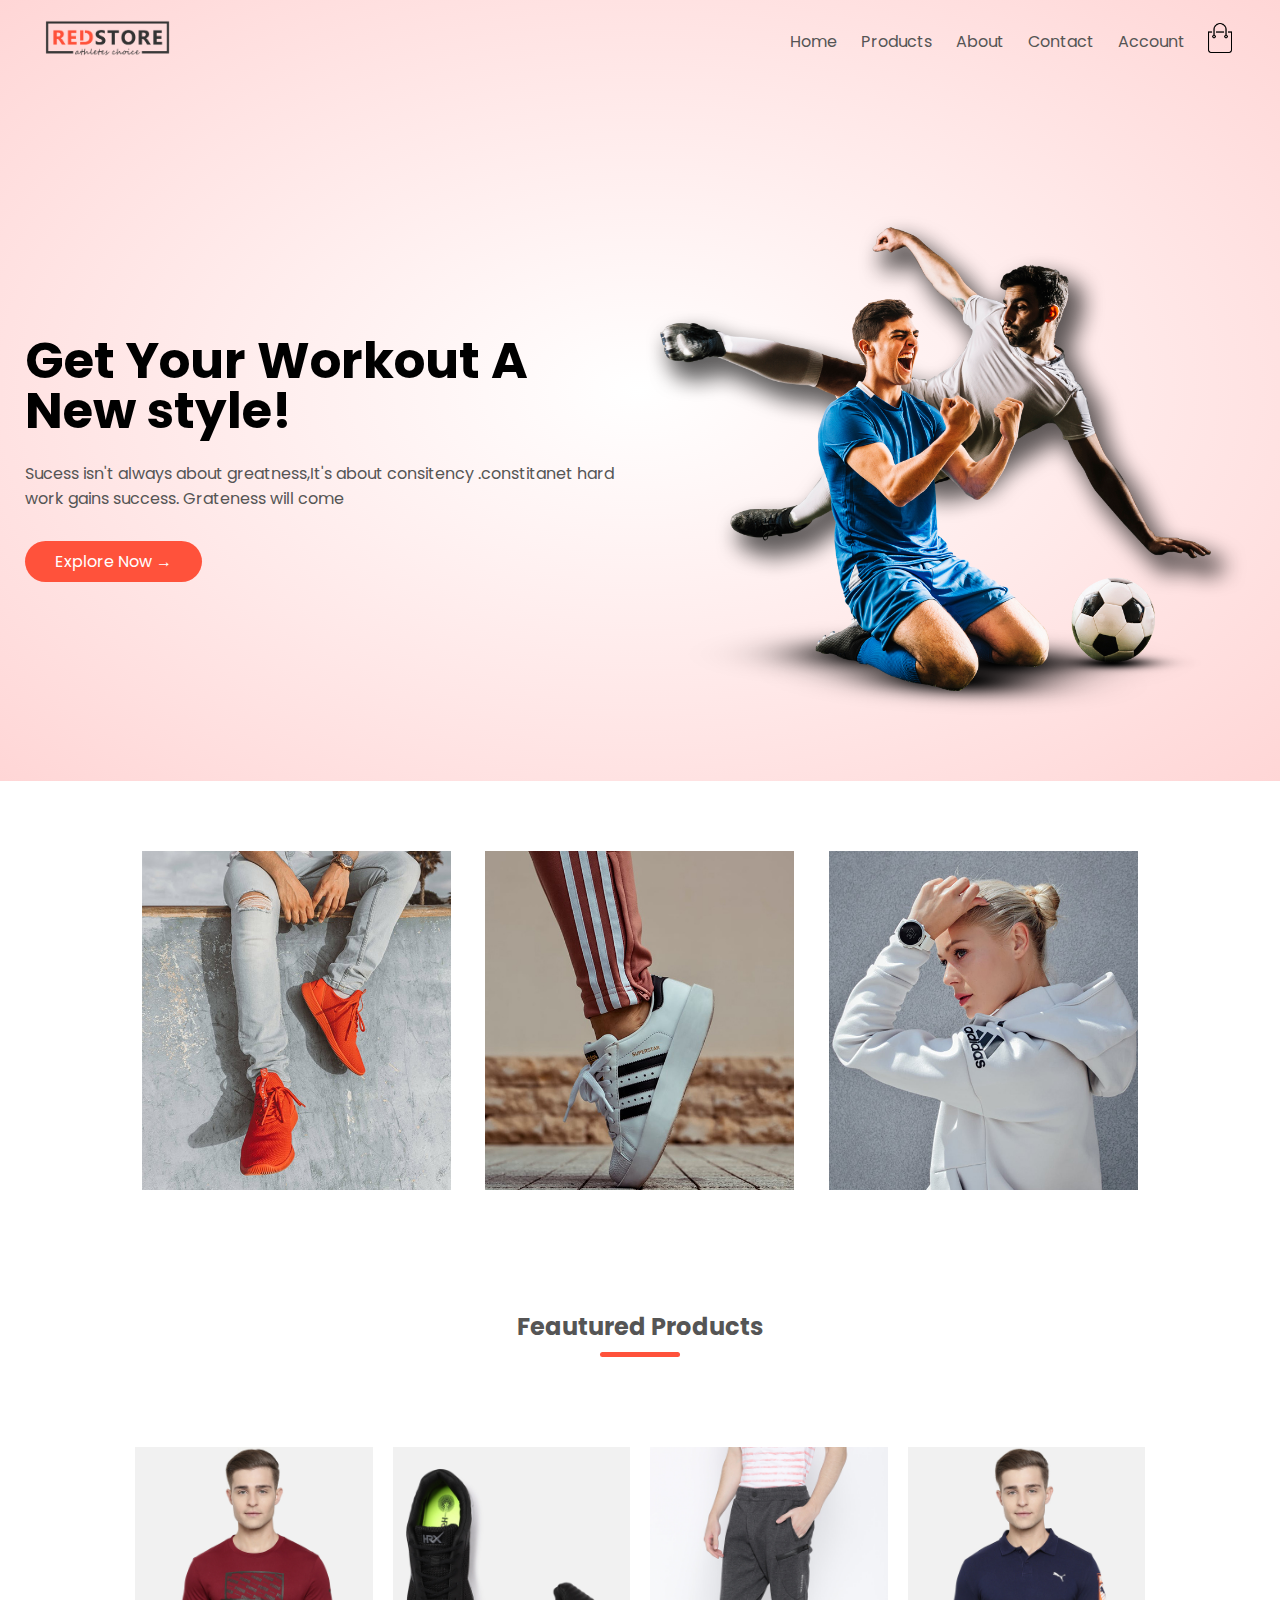
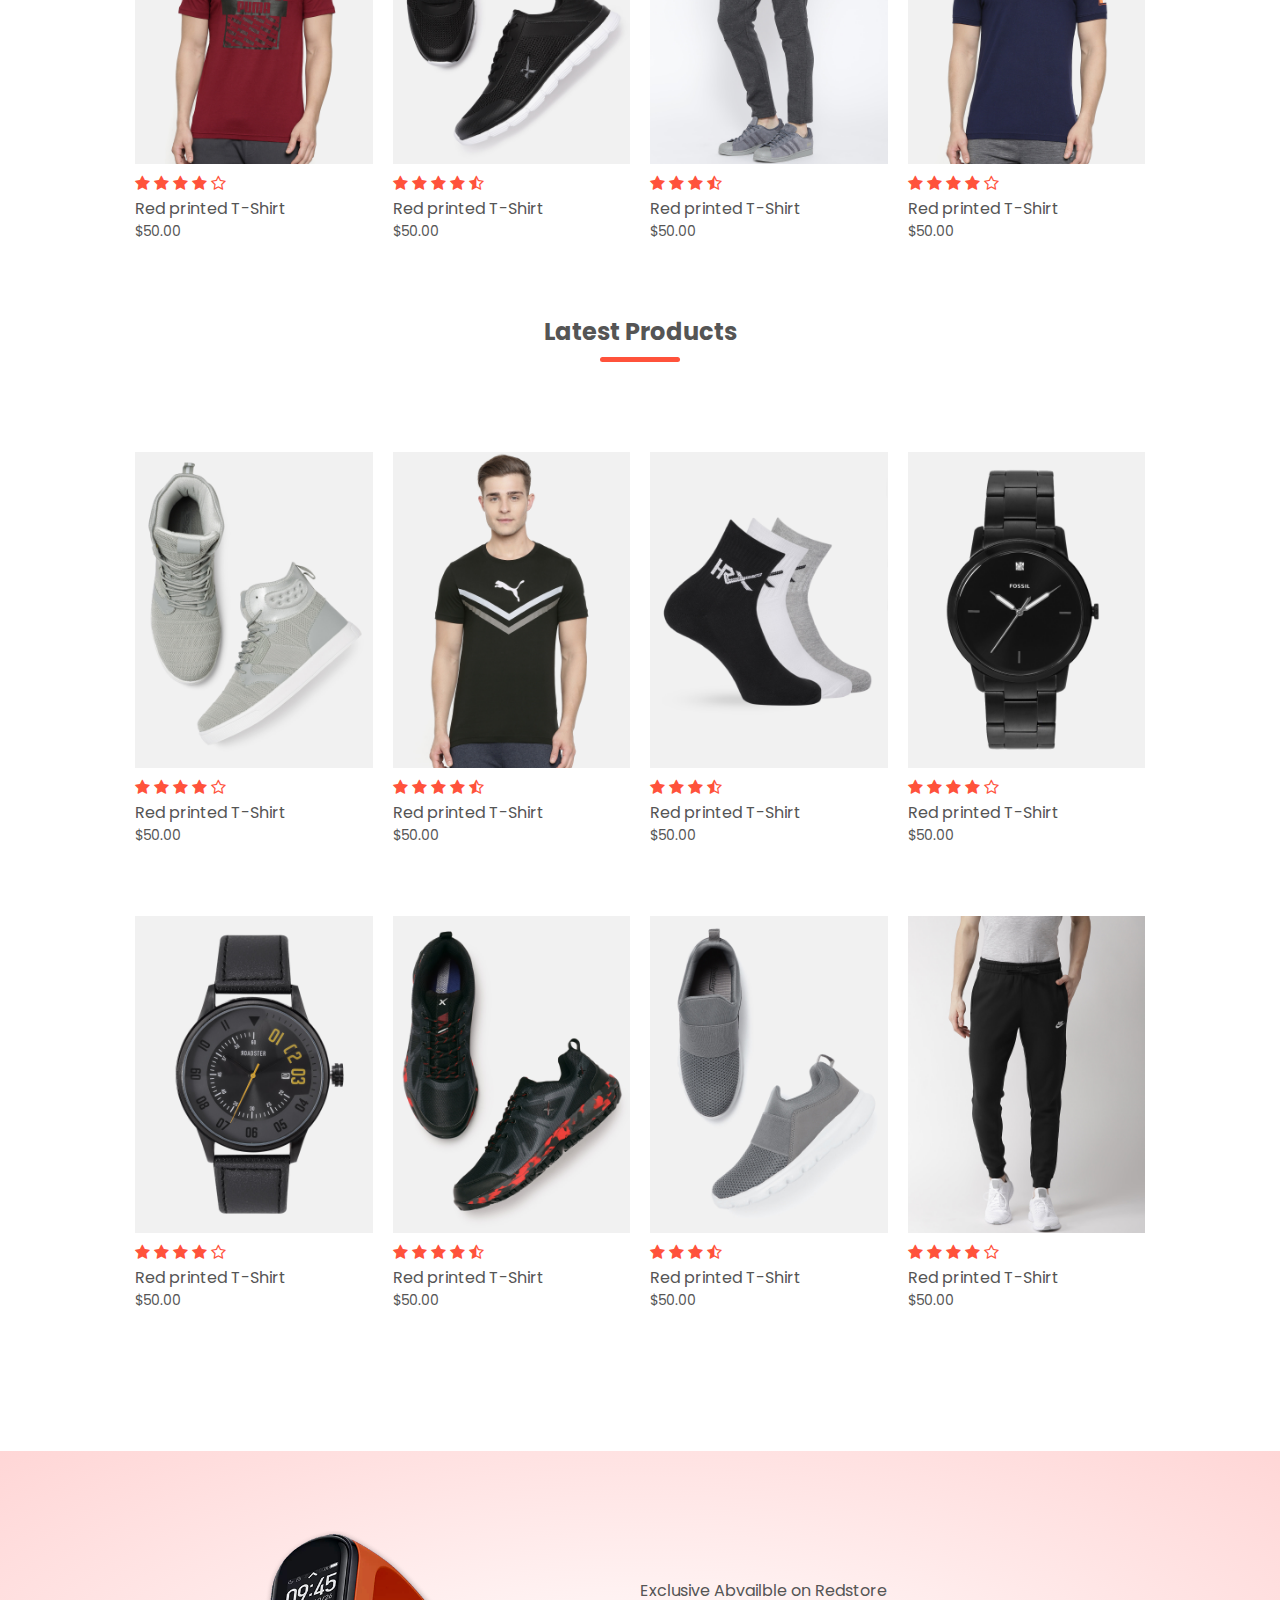
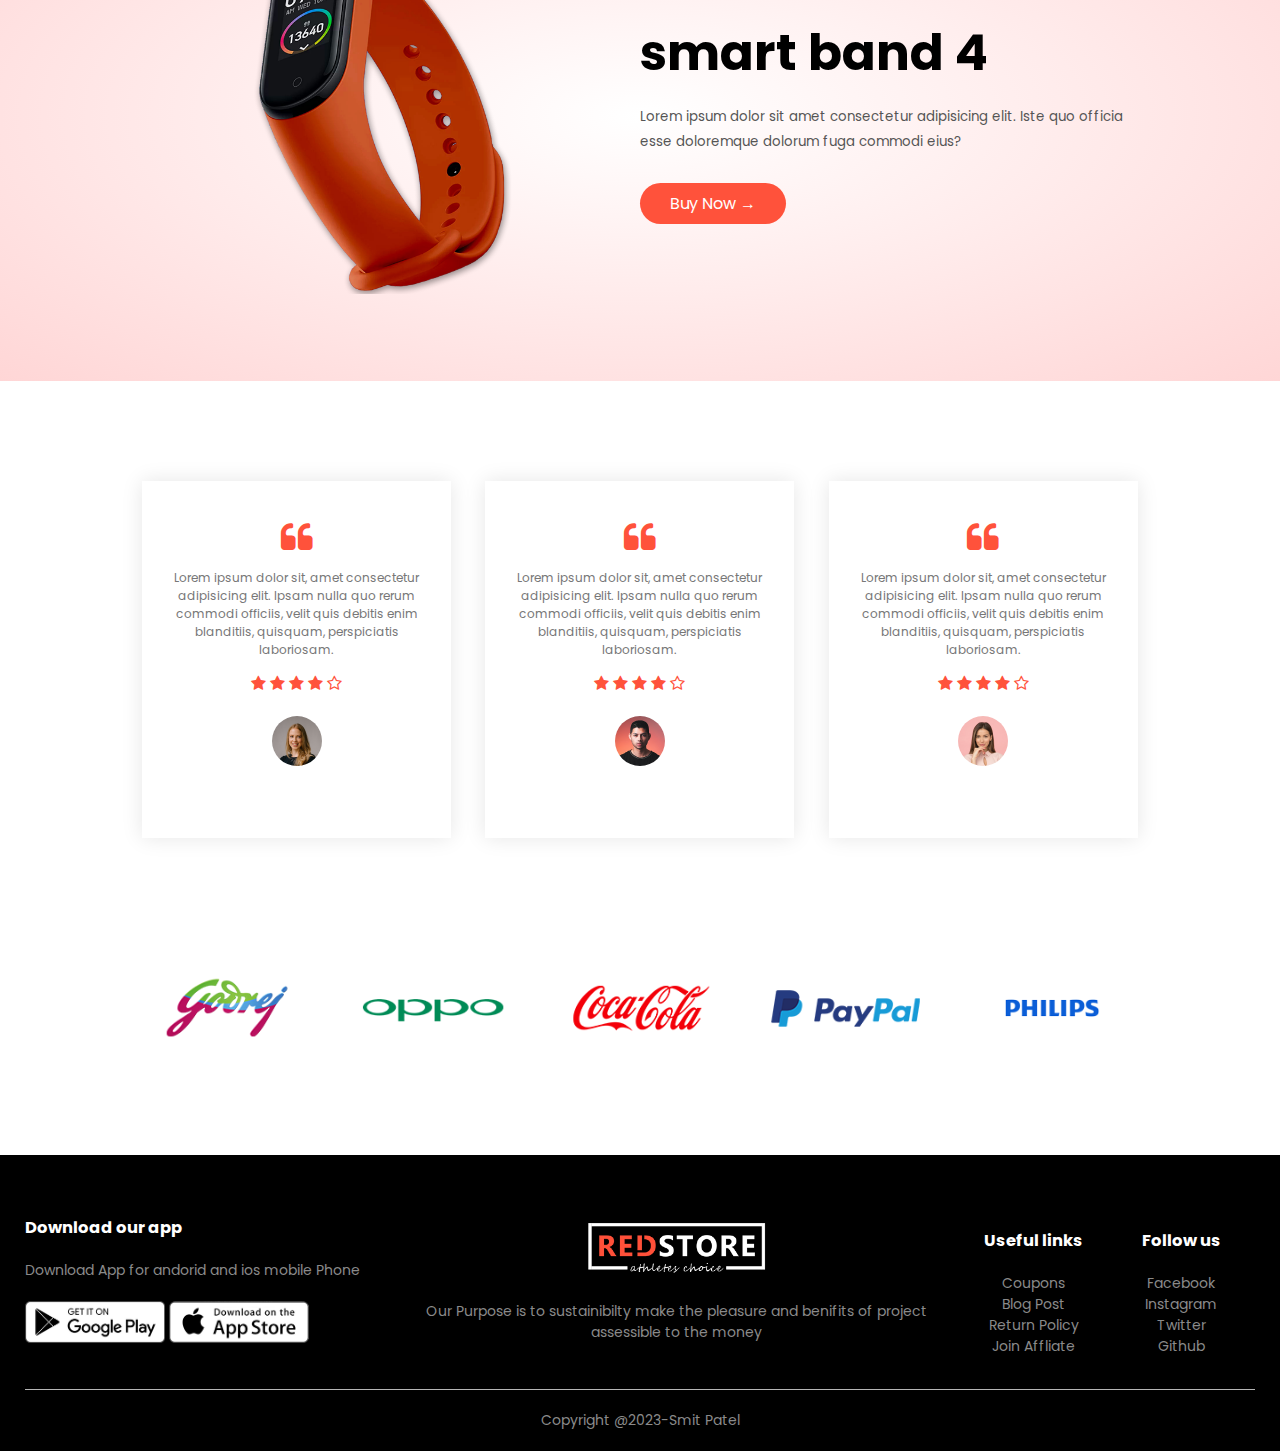
<file: index.html>
<!DOCTYPE html>
<html lang="en">
<head>
    <meta charset="UTF-8">

    <meta name="viewport" content="width=device-width, initial-scale=1.0">
    <title>E-commerce Web site </title>
    <link rel="stylesheet" href="style.css">
    <link href="https://fonts.googleapis.com/css2?family=Poppins:wght@200;400;500;600;700&display=swap" rel="stylesheet">
    <!-- <link rel="stylesheet" href="path/to/font-awesome/css/font-awesome.min.css"> -->
    <link rel="stylesheet" href="https://stackpath.bootstrapcdn.com/font-awesome/4.7.0/css/font-awesome.min.css">
</head>
<body>
    <div class="header">
        <div class="container">
            <div class="navbar">
                <div class="logo">
                    <a href="index.html"><img src="images/logo.png" width="125px"></a>
                </div>
                <nav>
                    <ul id="MenuItems">
                        <li><a href="index.html ">Home</a></li>
                        <li><a href="products.html">Products</a></li>
                        <li><a href="#">About</a></li>
                        <li><a href="#">Contact</a></li>
                        <li><a href="account.html">Account</a></li>
                    </ul>
                </nav> 
                <a href="cart.html"><img src="images/cart.png" alt="" width="30px" height="30px"></a>
                <img src="images/menu.png" class="menu-icon" ondblclick="menutoggle()">
            </div>
            <div class="row">
                <div class="col-2">
                    <h1>Get Your Workout A New style!</h1>
                    <p>Sucess isn't always about greatness,It's about consitency .constitanet hard work gains success. Grateness will come</p>
                    <a href="" class="btn">Explore Now &#8594;</a>
                </div>
                <div class="col-2">
                    <img src="images/image1.png" alt="">
                </div>
            </div>
        </div>
    
    </div>
    
    
    <!-- feature categories -->

    <div class="catgories">
        <div class="small-container">
            <div class="row">
                <div class="col-3">
                    <img src="images/category-1.jpg" alt="">
                </div>
                <div class="col-3">
                    <img src="images/category-2.jpg" alt="">
                </div>
                <div class="col-3">
                    <img src="images/category-3.jpg" alt="">
                </div>
            </div>
        </div>
    </div>

<!-- feautured products -->
    <div class="small-container">
        <h2 class="title">Feautured Products</h2>
        <div class="row">
            <div class="col-4">
                <a href="productdetails.html"><img src="images/product-1.jpg" alt=""></a>
                <!-- <h4</h4> -->
                <div class="rating">
                    <i class="fa fa-star"></i>
                    <i class="fa fa-star"></i>
                    <i class="fa fa-star"></i>
                    <i class="fa fa-star"></i>
                    <i class="fa fa-star-o"></i>
                </div>
                <a href="productdetails.html"><h4>Red printed T-Shirt</h4></a>
                <p>$50.00</p>
            </div>
            <div class="col-4">
                <img src="images/product-2.jpg" alt="">
                <div class="rating">
                    <i class="fa fa-star"></i>
                    <i class="fa fa-star"></i>
                    <i class="fa fa-star"></i>
                    <i class="fa fa-star"></i>
                    <i class="fa fa-star-half-o"></i>
                </div>
                <h4>Red printed T-Shirt</h4>
                <p>$50.00</p>
            </div>
            <div class="col-4">
                <img src="images/product-3.jpg" alt="">
                <div class="rating">
                    <i class="fa fa-star"></i>
                    <i class="fa fa-star"></i>
                    <i class="fa fa-star"></i>
                    <i class="fa fa-star-half-o"></i>
                    <!-- <i class="fa fa-star"></i> -->
                </div>
                <h4>Red printed T-Shirt</h4>
                <p>$50.00</p>
            </div>
            <div class="col-4">
                <img src="images/product-4.jpg" alt="">
                <div class="rating">
                    <i class="fa fa-star"></i>
                    <i class="fa fa-star"></i>
                    <i class="fa fa-star"></i>
                    <i class="fa fa-star"></i>
                    <i class="fa fa-star-o"></i>
                </div>
                <h4>Red printed T-Shirt</h4>
                <p>$50.00</p>
            </div>

        </div>

        <h2 class="title">Latest Products</h2>
        <div class="row">
            <div class="col-4">
                <img src="images/product-5.jpg" alt="">
                <div class="rating">
                    <i class="fa fa-star"></i>
                    <i class="fa fa-star"></i>
                    <i class="fa fa-star"></i>
                    <i class="fa fa-star"></i>
                    <i class="fa fa-star-o"></i>
                </div>
                <h4>Red printed T-Shirt</h4>
                <p>$50.00</p>
            </div>
            <div class="col-4">
                <img src="images/product-6.jpg" alt="">
                <div class="rating">
                    <i class="fa fa-star"></i>
                    <i class="fa fa-star"></i>
                    <i class="fa fa-star"></i>
                    <i class="fa fa-star"></i>
                    <i class="fa fa-star-half-o"></i>
                </div>
                <h4>Red printed T-Shirt</h4>
                <p>$50.00</p>
            </div>
            <div class="col-4">
                <img src="images/product-7.jpg" alt="">
                <div class="rating">
                    <i class="fa fa-star"></i>
                    <i class="fa fa-star"></i>
                    <i class="fa fa-star"></i>
                    <i class="fa fa-star-half-o"></i>
                    <!-- <i class="fa fa-star"></i> -->
                </div>
                <h4>Red printed T-Shirt</h4>
                <p>$50.00</p>
            </div>
            <div class="col-4">
                <img src="images/product-8.jpg" alt="">
                <div class="rating">
                    <i class="fa fa-star"></i>
                    <i class="fa fa-star"></i>
                    <i class="fa fa-star"></i>
                    <i class="fa fa-star"></i>
                    <i class="fa fa-star-o"></i>
                </div>
                <h4>Red printed T-Shirt</h4>
                <p>$50.00</p>
            </div>


            <div class="row">
                <div class="col-4">
                    <img src="images/product-9.jpg" alt="">
                    <div class="rating">
                        <i class="fa fa-star"></i>
                        <i class="fa fa-star"></i>
                        <i class="fa fa-star"></i>
                        <i class="fa fa-star"></i>
                        <i class="fa fa-star-o"></i>
                    </div>
                    <h4>Red printed T-Shirt</h4>
                    <p>$50.00</p>
                </div>
                <div class="col-4">
                    <img src="images/product-10.jpg" alt="">
                    <div class="rating">
                        <i class="fa fa-star"></i>
                        <i class="fa fa-star"></i>
                        <i class="fa fa-star"></i>
                        <i class="fa fa-star"></i>
                        <i class="fa fa-star-half-o"></i>
                    </div>
                    <h4>Red printed T-Shirt</h4>
                    <p>$50.00</p>
                </div>
                <div class="col-4">
                    <img src="images/product-11.jpg" alt="">
                    <div class="rating">
                        <i class="fa fa-star"></i>
                        <i class="fa fa-star"></i>
                        <i class="fa fa-star"></i>
                        <i class="fa fa-star-half-o"></i>
                        <!-- <i class="fa fa-star"></i> -->
                    </div>
                    <h4>Red printed T-Shirt</h4>
                    <p>$50.00</p>
                </div>
                <div class="col-4">
                    <img src="images/product-12.jpg" alt="">
                    <div class="rating">
                        <i class="fa fa-star"></i>
                        <i class="fa fa-star"></i>
                        <i class="fa fa-star"></i>
                        <i class="fa fa-star"></i>
                        <i class="fa fa-star-o"></i>
                    </div>
                    <h4>Red printed T-Shirt</h4>
                    <p>$50.00</p>
                </div>
    
            </div>
        </div>
    </div>

    <!-- offer -->
    <div class="offer">
        <div class="small-container">
            <div class="row">
                <div class="col-2">
                    <img src="images/exclusive.png" class="offer-img">
                </div>
                <div class="col-2">
                    <p>Exclusive Abvailble on Redstore</p>
                    <h1>smart band 4</h1>
                    <small>Lorem ipsum dolor sit amet consectetur adipisicing elit. Iste quo officia esse doloremque dolorum fuga commodi eius?</small><br> 
                    <a href="" class="btn">Buy Now &#8594</a>
                </div>
            </div>
        </div>
    </div>



    <!-- testimonial -->


    <div class="testmonial">
        <div class="small-container">
            <div class="row">
                <div class="col-3">
                    <i class="fa fa-quote-left"></i>
                    <p>Lorem ipsum dolor sit, amet consectetur adipisicing elit. Ipsam nulla quo rerum commodi officiis, velit quis debitis enim blanditiis, quisquam, perspiciatis laboriosam. </p>
                    <div class="rating">
                        <i class="fa fa-star"></i>
                        <i class="fa fa-star"></i>
                        <i class="fa fa-star"></i>
                        <i class="fa fa-star"></i>
                        <i class="fa fa-star-o"></i>
                    </div>
                    <img src="images/user-1.png" alt="">
                    <h3>Sean Parker</h3>
                </div>
                <div class="col-3">
                    <i class="fa fa-quote-left"></i>
                    <p>Lorem ipsum dolor sit, amet consectetur adipisicing elit. Ipsam nulla quo rerum commodi officiis, velit quis debitis enim blanditiis, quisquam, perspiciatis laboriosam. </p>
                    <div class="rating">
                        <i class="fa fa-star"></i>
                        <i class="fa fa-star"></i>
                        <i class="fa fa-star"></i>
                        <i class="fa fa-star"></i>
                        <i class="fa fa-star-o"></i>
                    </div>
                    <img src="images/user-2.png" alt="">
                    <h3>Sean Parker</h3>
                </div>
                <div class="col-3">
                    <i class="fa fa-quote-left"></i>
                    <p>Lorem ipsum dolor sit, amet consectetur adipisicing elit. Ipsam nulla quo rerum commodi officiis, velit quis debitis enim blanditiis, quisquam, perspiciatis laboriosam. </p>
                    <div class="rating">
                        <i class="fa fa-star"></i>
                        <i class="fa fa-star"></i>
                        <i class="fa fa-star"></i>
                        <i class="fa fa-star"></i>
                        <i class="fa fa-star-o"></i>
                    </div>
                    <img src="images/user-3.png" alt="">
                    <h3>Sean Parker</h3>
                </div>
                
               
            </div>
        </div>
    </div>

<!-- brands -->
    <div class="brands">
        <div class="small-container">
            <div class="row">
                <div class="col-5">
                    <img src="images/logo-godrej.png" alt="">
                </div>
                <div class="col-5">
                    <img src="images/logo-oppo.png" alt="">
                </div>
                <div class="col-5">
                    <img src="images/logo-coca-cola.png" alt="">
                </div>

                <div class="col-5">
                    <img src="images/logo-paypal.png" alt="">
                </div>
                <div class="col-5">
                    <img src="images/logo-philips.png" alt="">
                </div>
            </div>
        </div>
    </div>



    <!-- footer -->
    <div class="footer">
        <div class="container">
            <div class="row">
                <div class="footer-col-1">
                    <h3>Download our app</h3>
                    <p>Download App for andorid and ios mobile Phone</p>
                    <div class="app-logo">
                        <img src="images/play-store.png" alt="">
                        <img src="images/app-store.png" alt="">
                    </div>
                </div>
                <div class="footer-col-2">
                    <img src="images/logo-white.png" alt="">
                    <p>Our Purpose is to sustainibilty make the pleasure and benifits of project assessible to the money</p>
                </div>
                <div class="footer-col-3">
                    <h3>Useful links </h3>
                    <ul>
                        <li>Coupons</li>
                        <li>Blog Post</li>
                        <li>Return Policy</li>
                        <li>Join Affliate</li>
                    </ul>
                </div>
                <div class="footer-col-3">
                    <h3>Follow us</h3>
                    <ul>
                        <li>Facebook</li>
                        <li>Instagram</li>
                        <li>Twitter</li>
                        <li>Github</li>
                    </ul>
                </div>
            </div>
            <hr>
            <p class="copyright">Copyright @2023-Smit Patel</p>
        </div>
    </div>


    <!-- js for toggle menu -->
    <script>
        var MenuItems=document.getElementById("MenuItems");
        MenuItems.style.maxHeight="0px";
        function menutoggle()
        {
            if( MenuItems.style.maxHeight=="0px")
            {
                MenuItems.style.maxHeight="200px";
            }
            else
            {
                MenuItems.style.maxHeight="0px";
            }
        }
    </script>
</body>
</html>
</file>
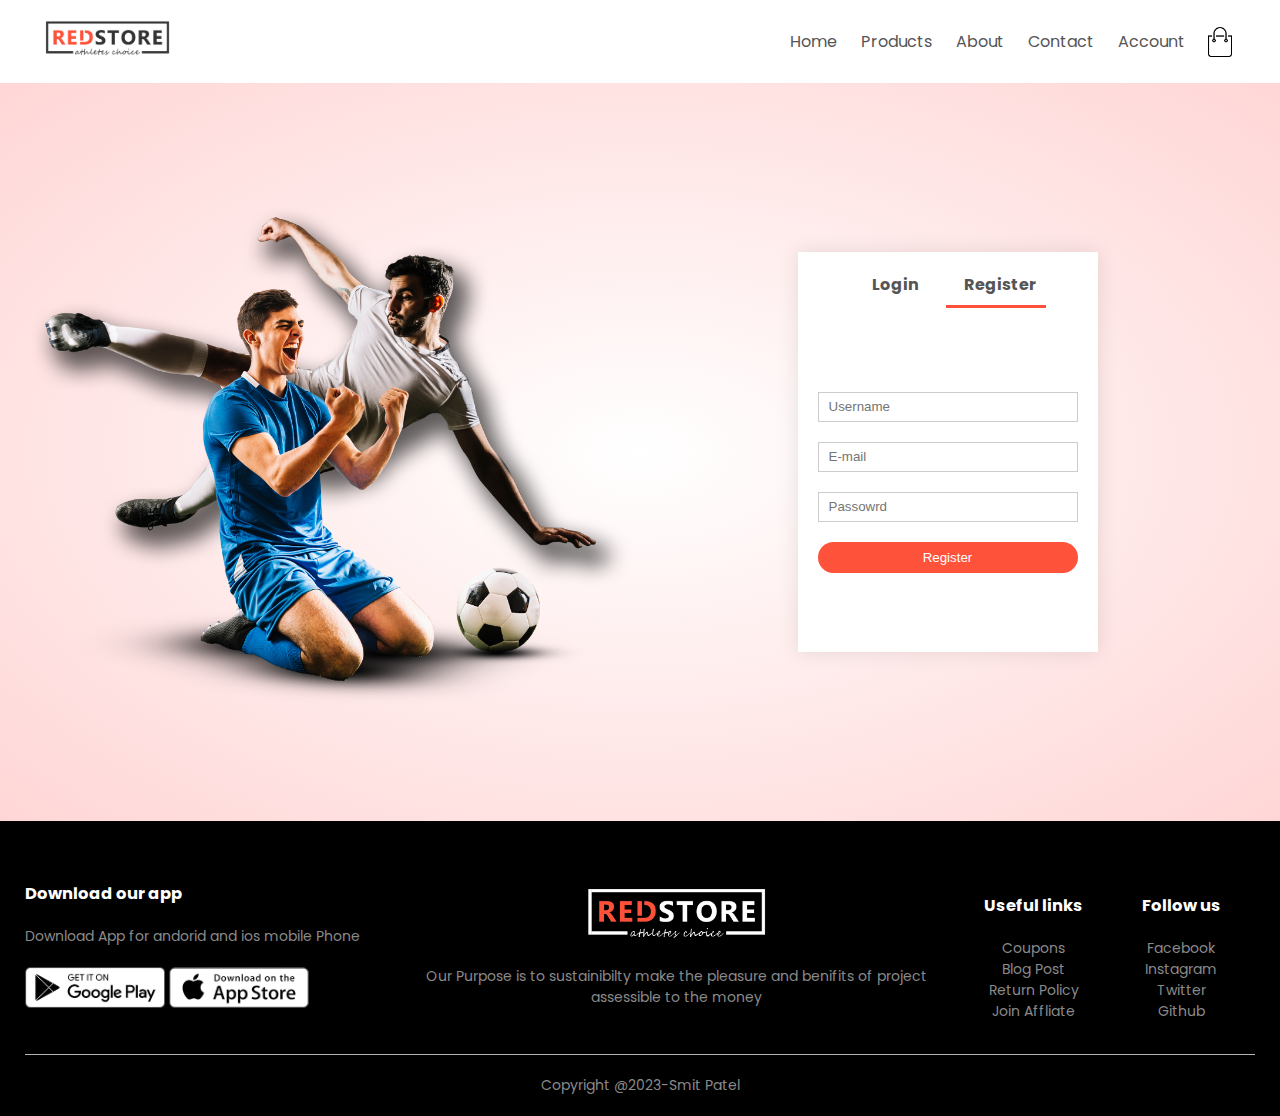
<file: account.html>
<!DOCTYPE html>
<html lang="en">
<head>
    <meta charset="UTF-8">

    <meta name="viewport" content="width=device-width, initial-scale=1.0">
    <title>E-commerce Web site </title>
    <link rel="stylesheet" href="style.css">
    <link href="https://fonts.googleapis.com/css2?family=Poppins:wght@200;400;500;600;700&display=swap" rel="stylesheet">
    <!-- <link rel="stylesheet" href="path/to/font-awesome/css/font-awesome.min.css"> -->
    <link rel="stylesheet" href="https://stackpath.bootstrapcdn.com/font-awesome/4.7.0/css/font-awesome.min.css">
</head>
<body>
   
        <div class="container">
            <div class="navbar">
                <div class="logo">
                    <img src="images/logo.png" width="125px">
                </div>
                <nav>
                    <ul id="MenuItems">
                        <li><a href="#">Home</a></li>
                        <li><a href="products.html">Products</a></li>
                        <li><a href="#">About</a></li>
                        <li><a href="#">Contact</a></li>
                        <li><a href="#">Account</a></li>
                    </ul>
                </nav> 
                <img src="images/cart.png" alt="" width="30px" height="30px">
                <img src="images/menu.png" class="menu-icon" ondblclick="menutoggle()">
            </div>
        </div>
     
    

        <!-- account page -->
        <div class="account-page">
            <div class="container">
                <div class="row">
                    <div class="col-2">
                        <img src="images/image1.png" alt="" width="100%">
                    </div>
                    <div class="col-2">
                        <div class="form-container">
                            <div class="form-btn">
                                <span onclick="login()"> Login</span>
                                <span onclick="register()">Register</span>
                                <hr id="indicator">
                            </div>


                            <form id="loginform">
                                <input type="text" placeholder="Username">
                                <input type="password" placeholder="Passowrd">
                                <button type="submit" class="btn">login</button>   
                                <a href="">Forget Password</a>
                            </form>


                            <form id="registrationform">
                                <input type="text" placeholder="Username">
                                <input type="email" placeholder="E-mail">
                                <input type="password" placeholder="Passowrd">
                                <button type="submit" class="btn">Register</button>   
                               
                            </form>


                        </div>
                    </div>
                </div>
            </div>
        </div>
       



    <!-- footer -->
    <div class="footer">
        <div class="container">
            <div class="row">
                <div class="footer-col-1">
                    <h3>Download our app</h3>
                    <p>Download App for andorid and ios mobile Phone</p>
                    <div class="app-logo">
                        <img src="images/play-store.png" alt="">
                        <img src="images/app-store.png" alt="">
                    </div>
                </div>
                <div class="footer-col-2">
                    <img src="images/logo-white.png" alt="">
                    <p>Our Purpose is to sustainibilty make the pleasure and benifits of project assessible to the money</p>
                </div>
                <div class="footer-col-3">
                    <h3>Useful links </h3>
                    <ul>
                        <li>Coupons</li>
                        <li>Blog Post</li>
                        <li>Return Policy</li>
                        <li>Join Affliate</li>
                    </ul>
                </div>
                <div class="footer-col-3">
                    <h3>Follow us</h3>
                    <ul>
                        <li>Facebook</li>
                        <li>Instagram</li>
                        <li>Twitter</li>
                        <li>Github</li>
                    </ul>
                </div>
            </div>
            <hr>
            <p class="copyright">Copyright @2023-Smit Patel</p>
        </div>
    </div>


    <!-- js for toggle menu -->

    <script>
        var MenuItems=document.getElementById("MenuItems");
        MenuItems.style.maxHeight="0px";
        function menutoggle()
        {
            if( MenuItems.style.maxHeight=="0px")
            {
                MenuItems.style.maxHeight="200px";
            }
            else
            {
                MenuItems.style.maxHeight="0px";
            }
        }
    </script>




    <script>

       var loginform=document.getElementById("loginform");
       var registrationform =document.getElementById("registrationform");
       var indicator=document.getElementById("indicator");
        function register()
        {
            registrationform.style.transform="translateX(0px)";
            loginform.style.transform="translateX(0px)";
            indicator.style.transform="translateX(100px)";

        }
        function login()
        {
            registrationform.style.transform="translateX(300px)";
            loginform.style.transform="translateX(300px)";
            indicator.style.transform="translateX(0px)";
        }

    </script>
</body>
</html>
</file>
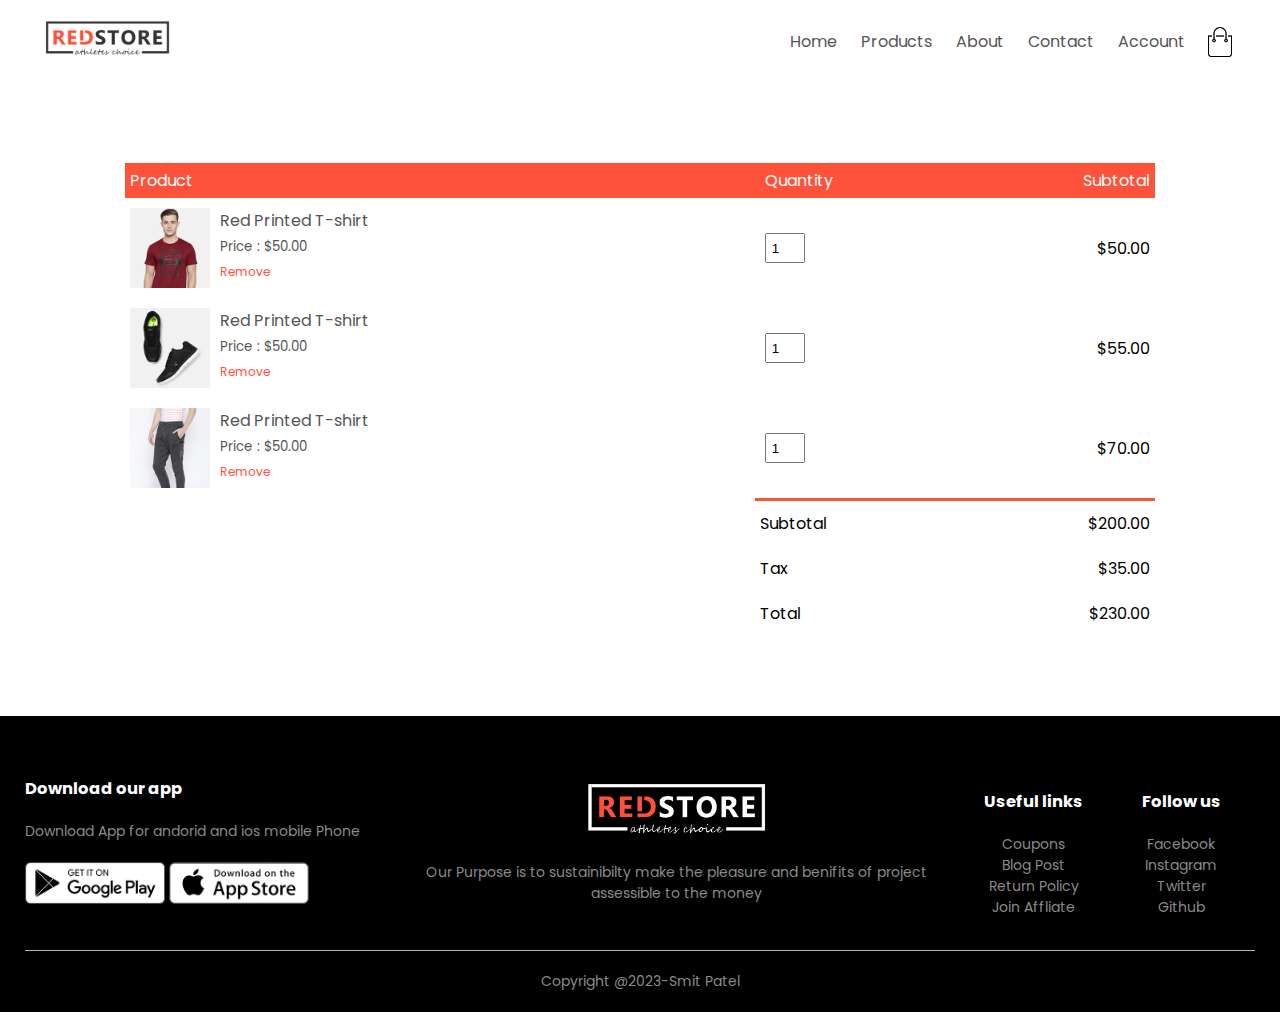
<file: cart.html>
<!DOCTYPE html>
<html lang="en">
<head>
    <meta charset="UTF-8">

    <meta name="viewport" content="width=device-width, initial-scale=1.0">
    <title>All Products - RedStore</title>
    <link rel="stylesheet" href="style.css">
    <link href="https://fonts.googleapis.com/css2?family=Poppins:wght@200;400;500;600;700&display=swap" rel="stylesheet">
    <!-- <link rel="stylesheet" href="path/to/font-awesome/css/font-awesome.min.css"> -->
    <link rel="stylesheet" href="https://stackpath.bootstrapcdn.com/font-awesome/4.7.0/css/font-awesome.min.css">
</head>
<body>
   
        <div class="container">
            <div class="navbar">
                <div class="logo">
                    <img src="images/logo.png" width="125px">
                </div>
                <nav>
                    <ul id="MenuItems">
                        <li><a href="#">Home</a></li>
                        <li><a href="#">Products</a></li>
                        <li><a href="#">About</a></li>
                        <li><a href="#">Contact</a></li>
                        <li><a href="#">Account</a></li>
                    </ul>
                </nav> 
                <img src="images/cart.png" alt="" width="30px" height="30px">
                <img src="images/menu.png" class="menu-icon" ondblclick="menutoggle()">
            </div>
        </div>
  
    

        <!-- cart-items details -->

        <div class="small-container cart-page">
            <table>
                <tr>
                    <th>Product</th>
                    <th>Quantity</th>
                    <th>Subtotal</th>
                </tr>
                <tr>
                    <td>
                        <div class="cart-info">
                            <img src="images/buy-1.jpg" alt="">
                            <div>
                                <p>Red Printed T-shirt</p>
                                <small>Price : $50.00</small>
                                <br>
                                <a href="">Remove</a>
                            </div>
                        </div>
                    </td>
                    <td><input type="number" value="1"></td>
                    <td>$50.00</td>
                </tr>
                <tr>
                    <td>
                        <div class="cart-info">
                            <img src="images/buy-2.jpg" alt="">
                            <div>
                                <p>Red Printed T-shirt</p>
                                <small>Price : $50.00</small>
                                <br>
                                <a href="">Remove</a>
                            </div>
                        </div>
                    </td>
                    <td><input type="number" value="1"></td>
                    <td>$55.00</td>
                </tr>
                <tr>
                    <td>
                        <div class="cart-info">
                            <img src="images/buy-3.jpg" alt="">
                            <div>
                                <p>Red Printed T-shirt</p>
                                <small>Price : $50.00</small>
                                <br>
                                <a href="">Remove</a>
                            </div>
                        </div>
                    </td>
                    <td><input type="number" value="1"></td>
                    <td>$70.00</td>
                </tr>
            </table>



            <div class="total-price">
                 <table>
                    <tr>
                        <td>Subtotal</td>
                        <td>$200.00</td>
                    </tr>
                    <tr>
                        <td>Tax</td>
                        <td>$35.00</td>
                    </tr>
                    <tr>
                        <td>Total</td>
                        <td>$230.00</td>
                    </tr>
                 </table>
            </div>
        </div>

    <!-- footer -->
    <div class="footer">
        <div class="container">
            <div class="row">
                <div class="footer-col-1">
                    <h3>Download our app</h3>
                    <p>Download App for andorid and ios mobile Phone</p>
                    <div class="app-logo">
                        <img src="images/play-store.png" alt="">
                        <img src="images/app-store.png" alt="">
                    </div>
                </div>
                <div class="footer-col-2">
                    <img src="images/logo-white.png" alt="">
                    <p>Our Purpose is to sustainibilty make the pleasure and benifits of project assessible to the money</p>
                </div>
                <div class="footer-col-3">
                    <h3>Useful links </h3>
                    <ul>
                        <li>Coupons</li>
                        <li>Blog Post</li>
                        <li>Return Policy</li>
                        <li>Join Affliate</li>
                    </ul>
                </div>
                <div class="footer-col-3">
                    <h3>Follow us</h3>
                    <ul>
                        <li>Facebook</li>
                        <li>Instagram</li>
                        <li>Twitter</li>
                        <li>Github</li>
                    </ul>
                </div>
            </div>
            <hr>
            <p class="copyright">Copyright @2023-Smit Patel</p>
        </div>
    </div>


    <!-- js for toggle menu -->
    <script>
        var MenuItems=document.getElementById("MenuItems");
        MenuItems.style.maxHeight="0px";
        function menutoggle()
        {
            if( MenuItems.style.maxHeight=="0px")
            {
                MenuItems.style.maxHeight="200px";
            }
            else
            {
                MenuItems.style.maxHeight="0px";
            }
        }




    </script>
</body>
</html>
</file>
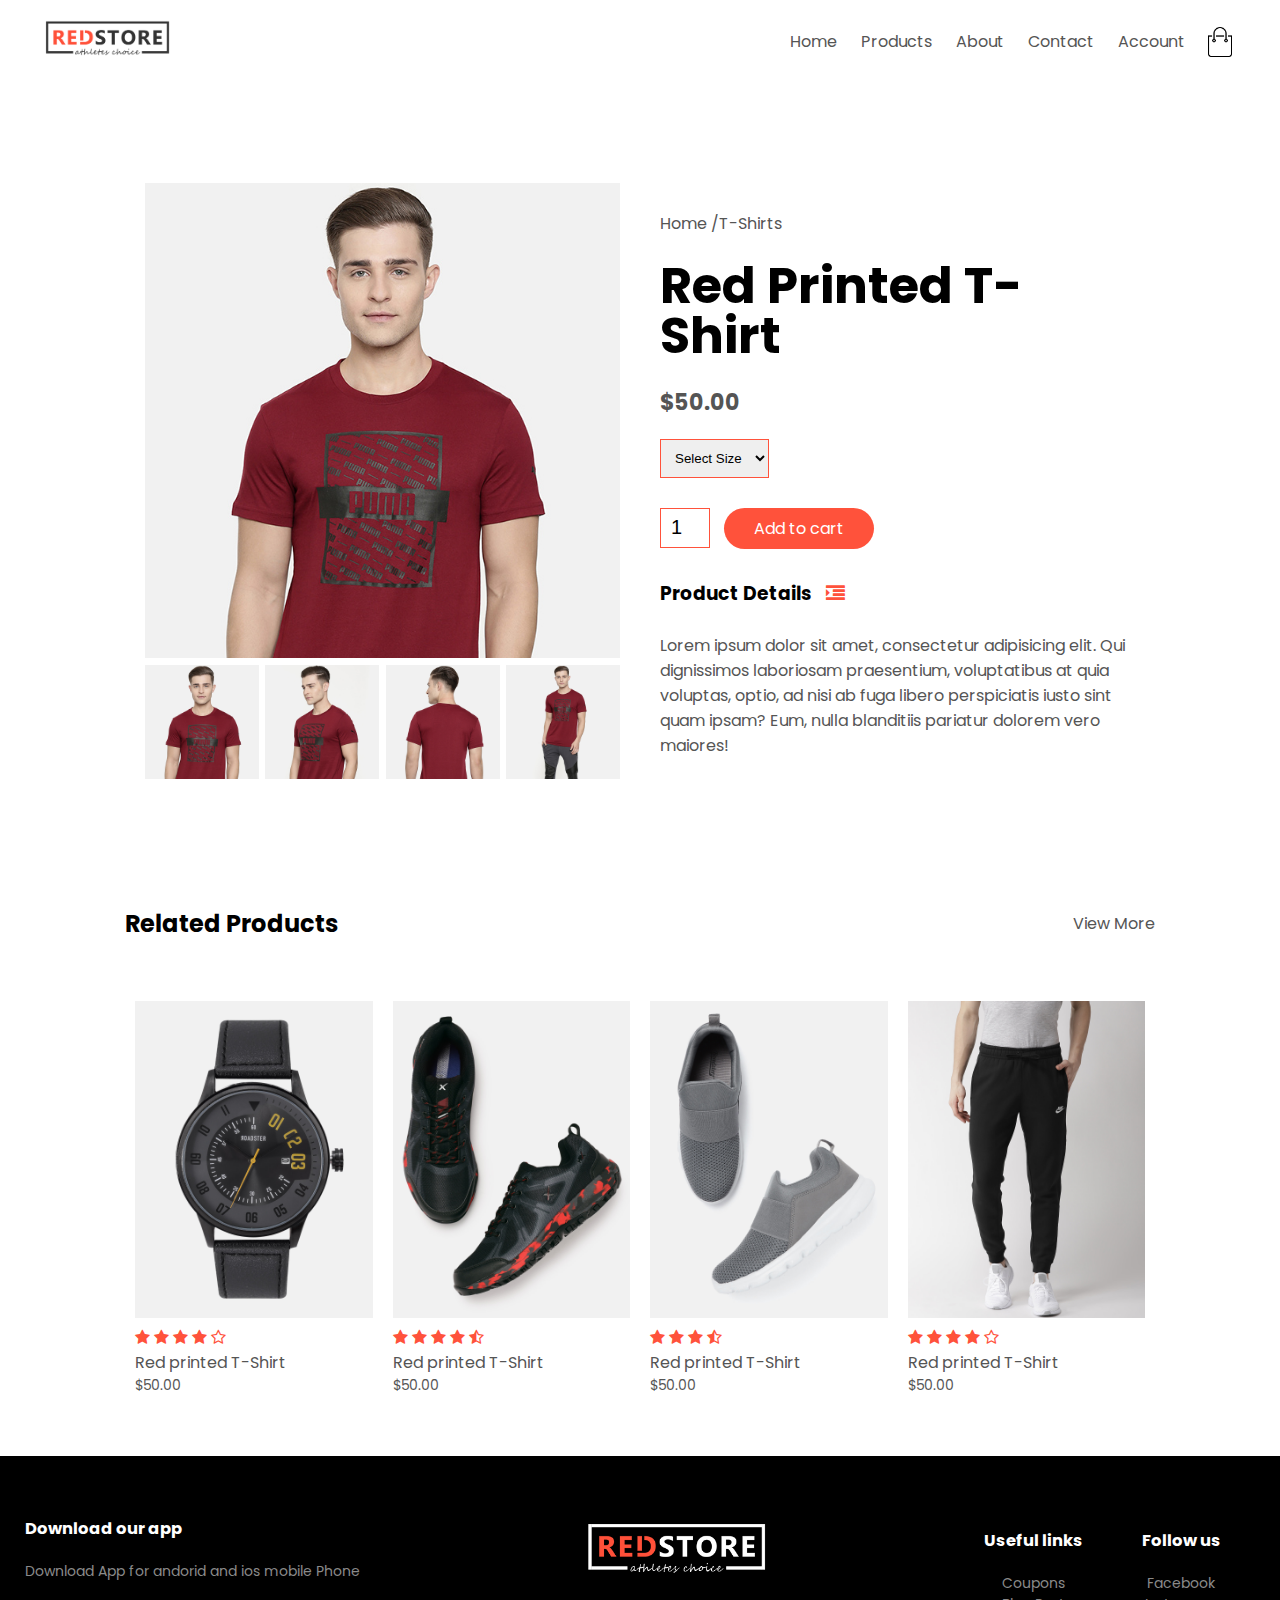
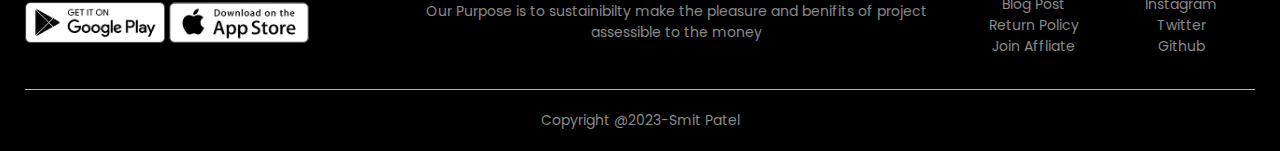
<file: productdetails.html>
<!DOCTYPE html>
<html lang="en">
<head>
    <meta charset="UTF-8">

    <meta name="viewport" content="width=device-width, initial-scale=1.0">
    <title>All Products - RedStore</title>
    <link rel="stylesheet" href="style.css">
    <link href="https://fonts.googleapis.com/css2?family=Poppins:wght@200;400;500;600;700&display=swap" rel="stylesheet">
    <!-- <link rel="stylesheet" href="path/to/font-awesome/css/font-awesome.min.css"> -->
    <link rel="stylesheet" href="https://stackpath.bootstrapcdn.com/font-awesome/4.7.0/css/font-awesome.min.css">
</head>
<body>
   
        <div class="container">
            <div class="navbar">
                <div class="logo">
                    <img src="images/logo.png" width="125px">
                </div>
                <nav>
                    <ul id="MenuItems">
                        <li><a href="#">Home</a></li>
                        <li><a href="#">Products</a></li>
                        <li><a href="#">About</a></li>
                        <li><a href="#">Contact</a></li>
                        <li><a href="#">Account</a></li>
                    </ul>
                </nav> 
                <img src="images/cart.png" alt="" width="30px" height="30px">
                <img src="images/menu.png" class="menu-icon" ondblclick="menutoggle()">
            </div>
        </div>
    <!-- single product details -->

    <div class="small-container single-product">
        <div class="row">
            <div class="col-2">
                <img src="images/gallery-1.jpg" width="100%" id="productImg" >
                <div class="small-img-row">
                    <div class="small-img-col">
                        <img src="images/gallery-1.jpg" width="100%" class="small-img">
                    </div>
                    <div class="small-img-col">
                        <img src="images/gallery-2.jpg" width="100%" class="small-img">
                    </div>
                    <div class="small-img-col">
                        <img src="images/gallery-3.jpg" width="100%" class="small-img">
                    </div>
                    <div class="small-img-col">
                        <img src="images/gallery-4.jpg" width="100%" class="small-img">
                    </div>
                </div>
            </div>
            <div class="col-2">
                <p>Home /T-Shirts</p>
                <h1>Red Printed T-Shirt</h1>
                <h4>$50.00</h4>
                <select name="" id="">
                    <option value="">Select Size</option>
                    <option value="">XXL</option>
                    <option value="">XL</option>
                    <option value="">L</option>
                    <option value="">M</option>
                    <option value="">S</option>
                </select>
                <input type="number" value="1">
                <a href="" class="btn" >Add to cart</a>
                <h3>Product Details <i class="fa fa-indent"></i></h3>
                <br>
                <p>Lorem ipsum dolor sit amet, consectetur adipisicing elit. Qui dignissimos laboriosam praesentium, voluptatibus at quia voluptas, optio, ad nisi ab fuga libero perspiciatis iusto sint quam ipsam? Eum, nulla blanditiis pariatur dolorem vero maiores!</p>
            </div>
        </div>
    </div>
    
    


    <!-- title -->

    <div class="small-container">
        <div class="row row-2">
            <h2>Related Products</h2>
            <p>View More</p>
            
        </div>
    </div>

    
  
<!-- feautured products -->
    <div class="small-container">



            <div class="row">
                <div class="col-4">
                    <img src="images/product-9.jpg" alt="">
                    <div class="rating">
                        <i class="fa fa-star"></i>
                        <i class="fa fa-star"></i>
                        <i class="fa fa-star"></i>
                        <i class="fa fa-star"></i>
                        <i class="fa fa-star-o"></i>
                    </div>
                    <h4>Red printed T-Shirt</h4>
                    <p>$50.00</p>
                </div>
                <div class="col-4">
                    <img src="images/product-10.jpg" alt="">
                    <div class="rating">
                        <i class="fa fa-star"></i>
                        <i class="fa fa-star"></i>
                        <i class="fa fa-star"></i>
                        <i class="fa fa-star"></i>
                        <i class="fa fa-star-half-o"></i>
                    </div>
                    <h4>Red printed T-Shirt</h4>
                    <p>$50.00</p>
                </div>
                <div class="col-4">
                    <img src="images/product-11.jpg" alt="">
                    <div class="rating">
                        <i class="fa fa-star"></i>
                        <i class="fa fa-star"></i>
                        <i class="fa fa-star"></i>
                        <i class="fa fa-star-half-o"></i>
                        <!-- <i class="fa fa-star"></i> -->
                    </div>
                    <h4>Red printed T-Shirt</h4>
                    <p>$50.00</p>
                </div>
                <div class="col-4">
                    <img src="images/product-12.jpg" alt="">
                    <div class="rating">
                        <i class="fa fa-star"></i>
                        <i class="fa fa-star"></i>
                        <i class="fa fa-star"></i>
                        <i class="fa fa-star"></i>
                        <i class="fa fa-star-o"></i>
                    </div>
                    <h4>Red printed T-Shirt</h4>
                    <p>$50.00</p>
                </div>
    
            </div>
    </div>


      
    

    <!-- footer -->
    <div class="footer">
        <div class="container">
            <div class="row">
                <div class="footer-col-1">
                    <h3>Download our app</h3>
                    <p>Download App for andorid and ios mobile Phone</p>
                    <div class="app-logo">
                        <img src="images/play-store.png" alt="">
                        <img src="images/app-store.png" alt="">
                    </div>
                </div>
                <div class="footer-col-2">
                    <img src="images/logo-white.png" alt="">
                    <p>Our Purpose is to sustainibilty make the pleasure and benifits of project assessible to the money</p>
                </div>
                <div class="footer-col-3">
                    <h3>Useful links </h3>
                    <ul>
                        <li>Coupons</li>
                        <li>Blog Post</li>
                        <li>Return Policy</li>
                        <li>Join Affliate</li>
                    </ul>
                </div>
                <div class="footer-col-3">
                    <h3>Follow us</h3>
                    <ul>
                        <li>Facebook</li>
                        <li>Instagram</li>
                        <li>Twitter</li>
                        <li>Github</li>
                    </ul>
                </div>
            </div>
            <hr>
            <p class="copyright">Copyright @2023-Smit Patel</p>
        </div>
    </div>


    <!-- js for toggle menu -->
    <script>
        var MenuItems=document.getElementById("MenuItems");
        MenuItems.style.maxHeight="0px";
        function menutoggle()
        {
            if( MenuItems.style.maxHeight=="0px")
            {
                MenuItems.style.maxHeight="200px";
            }
            else
            {
                MenuItems.style.maxHeight="0px";
            }
        }




        var productImg=document.getElementById("productImg");
        var smallImg=document.getElementsByClassName("small-img")
        smallImg[0].onclick=function()
        {
            productImg.src=smallImg[0].src
        }
        smallImg[1].onclick=function()
        {
            productImg.src=smallImg[1].src
        }
        smallImg[2].onclick=function()
        {
            productImg.src=smallImg[2].src
        }
        smallImg[3].onclick=function()
        {
            productImg.src=smallImg[3 ].src
        }

    </script>
</body>
</html>
</file>
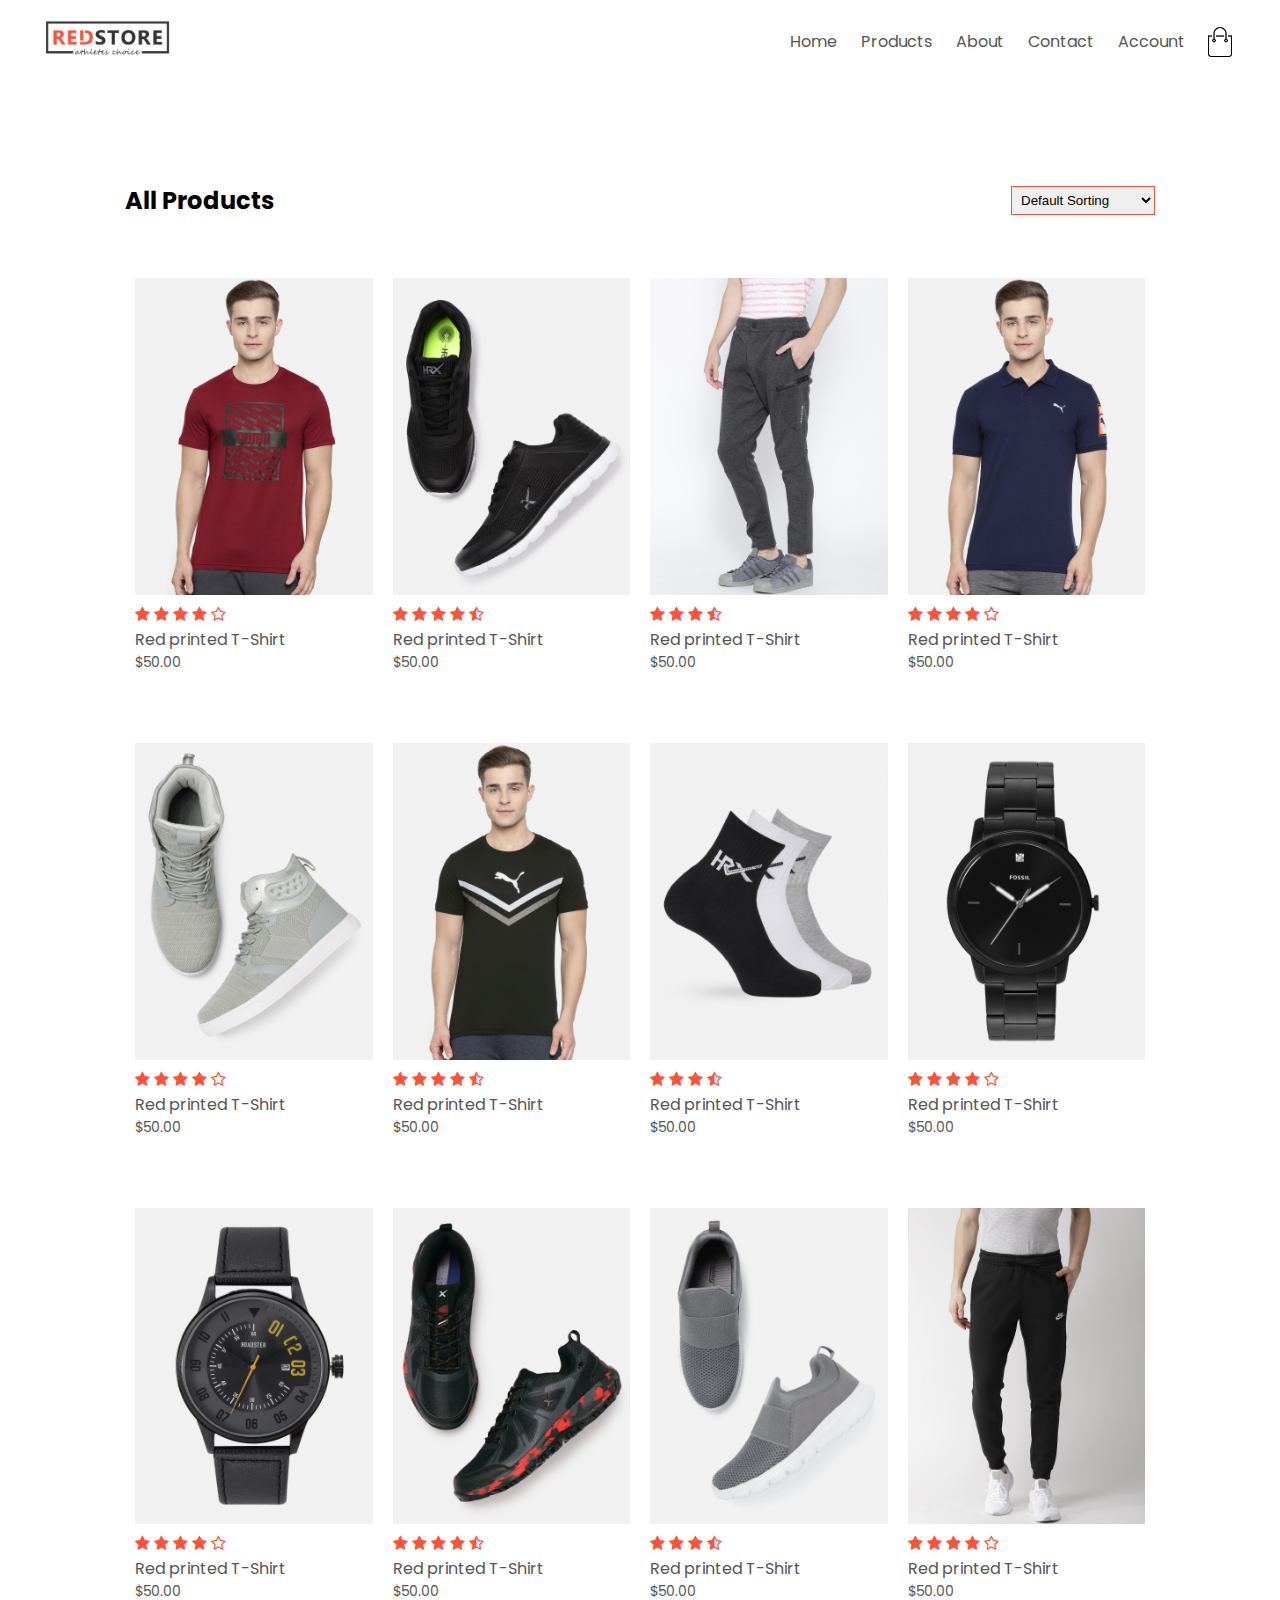
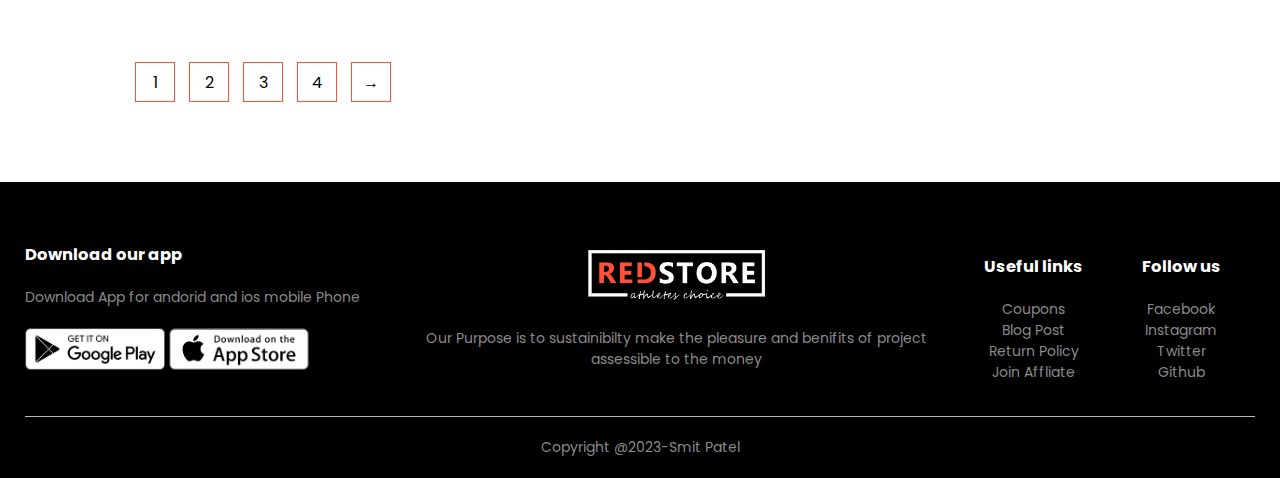
<file: products.html>
<!DOCTYPE html>
<html lang="en">
<head>
    <meta charset="UTF-8">

    <meta name="viewport" content="width=device-width, initial-scale=1.0">
    <title>All Products - RedStore</title>
    <link rel="stylesheet" href="style.css">
    <link href="https://fonts.googleapis.com/css2?family=Poppins:wght@200;400;500;600;700&display=swap" rel="stylesheet">
    <!-- <link rel="stylesheet" href="path/to/font-awesome/css/font-awesome.min.css"> -->
    <link rel="stylesheet" href="https://stackpath.bootstrapcdn.com/font-awesome/4.7.0/css/font-awesome.min.css">
</head>
<body>
   
        <div class="container">
            <div class="navbar">
                <div class="logo">
                    <img src="images/logo.png" width="125px">
                </div>
                <nav>
                    <ul id="MenuItems">
                        <li><a href="#">Home</a></li>
                        <li><a href="#">Products</a></li>
                        <li><a href="#">About</a></li>
                        <li><a href="#">Contact</a></li>
                        <li><a href="#">Account</a></li>
                    </ul>
                </nav> 
                <img src="images/cart.png" alt="" width="30px" height="30px">
                <img src="images/menu.png" class="menu-icon" ondblclick="menutoggle()">
            </div>
        </div>
    
    
    
    
  
<!-- feautured products -->
    <div class="small-container">

        <div class="row row-2">
             <h2>All Products</h2>
             <select name="" id="">
                <option value="">Default Sorting</option>
                <option value="">Short by price</option>
                <option value="">Short by rating </option>
                <option value="">Short by popularity</option>
                <option value="">Short by sale</option>
                
             </select>
        </div>
        <div class="row">
            <div class="col-4">
                <img src="images/product-1.jpg" alt="">
                <div class="rating">
                    <i class="fa fa-star"></i>
                    <i class="fa fa-star"></i>
                    <i class="fa fa-star"></i>
                    <i class="fa fa-star"></i>
                    <i class="fa fa-star-o"></i>
                </div>
                <h4>Red printed T-Shirt</h4>
                <p>$50.00</p>
            </div>
            <div class="col-4">
                <img src="images/product-2.jpg" alt="">
                <div class="rating">
                    <i class="fa fa-star"></i>
                    <i class="fa fa-star"></i>
                    <i class="fa fa-star"></i>
                    <i class="fa fa-star"></i>
                    <i class="fa fa-star-half-o"></i>
                </div>
                <h4>Red printed T-Shirt</h4>
                <p>$50.00</p>
            </div>
            <div class="col-4">
                <img src="images/product-3.jpg" alt="">
                <div class="rating">
                    <i class="fa fa-star"></i>
                    <i class="fa fa-star"></i>
                    <i class="fa fa-star"></i>
                    <i class="fa fa-star-half-o"></i>
                    <!-- <i class="fa fa-star"></i> -->
                </div>
                <h4>Red printed T-Shirt</h4>
                <p>$50.00</p>
            </div>
            <div class="col-4">
                <img src="images/product-4.jpg" alt="">
                <div class="rating">
                    <i class="fa fa-star"></i>
                    <i class="fa fa-star"></i>
                    <i class="fa fa-star"></i>
                    <i class="fa fa-star"></i>
                    <i class="fa fa-star-o"></i>
                </div>
                <h4>Red printed T-Shirt</h4>
                <p>$50.00</p>
            </div>

        </div>

     
        <div class="row">
            <div class="col-4">
                <img src="images/product-5.jpg" alt="">
                <div class="rating">
                    <i class="fa fa-star"></i>
                    <i class="fa fa-star"></i>
                    <i class="fa fa-star"></i>
                    <i class="fa fa-star"></i>
                    <i class="fa fa-star-o"></i>
                </div>
                <h4>Red printed T-Shirt</h4>
                <p>$50.00</p>
            </div>
            <div class="col-4">
                <img src="images/product-6.jpg" alt="">
                <div class="rating">
                    <i class="fa fa-star"></i>
                    <i class="fa fa-star"></i>
                    <i class="fa fa-star"></i>
                    <i class="fa fa-star"></i>
                    <i class="fa fa-star-half-o"></i>
                </div>
                <h4>Red printed T-Shirt</h4>
                <p>$50.00</p>
            </div>
            <div class="col-4">
                <img src="images/product-7.jpg" alt="">
                <div class="rating">
                    <i class="fa fa-star"></i>
                    <i class="fa fa-star"></i>
                    <i class="fa fa-star"></i>
                    <i class="fa fa-star-half-o"></i>
                    <!-- <i class="fa fa-star"></i> -->
                </div>
                <h4>Red printed T-Shirt</h4>
                <p>$50.00</p>
            </div>
            <div class="col-4">
                <img src="images/product-8.jpg" alt="">
                <div class="rating">
                    <i class="fa fa-star"></i>
                    <i class="fa fa-star"></i>
                    <i class="fa fa-star"></i>
                    <i class="fa fa-star"></i>
                    <i class="fa fa-star-o"></i>
                </div>
                <h4>Red printed T-Shirt</h4>
                <p>$50.00</p>
            </div>


            <div class="row">
                <div class="col-4">
                    <img src="images/product-9.jpg" alt="">
                    <div class="rating">
                        <i class="fa fa-star"></i>
                        <i class="fa fa-star"></i>
                        <i class="fa fa-star"></i>
                        <i class="fa fa-star"></i>
                        <i class="fa fa-star-o"></i>
                    </div>
                    <h4>Red printed T-Shirt</h4>
                    <p>$50.00</p>
                </div>
                <div class="col-4">
                    <img src="images/product-10.jpg" alt="">
                    <div class="rating">
                        <i class="fa fa-star"></i>
                        <i class="fa fa-star"></i>
                        <i class="fa fa-star"></i>
                        <i class="fa fa-star"></i>
                        <i class="fa fa-star-half-o"></i>
                    </div>
                    <h4>Red printed T-Shirt</h4>
                    <p>$50.00</p>
                </div>
                <div class="col-4">
                    <img src="images/product-11.jpg" alt="">
                    <div class="rating">
                        <i class="fa fa-star"></i>
                        <i class="fa fa-star"></i>
                        <i class="fa fa-star"></i>
                        <i class="fa fa-star-half-o"></i>
                        <!-- <i class="fa fa-star"></i> -->
                    </div>
                    <h4>Red printed T-Shirt</h4>
                    <p>$50.00</p>
                </div>
                <div class="col-4">
                    <img src="images/product-12.jpg" alt="">
                    <div class="rating">
                        <i class="fa fa-star"></i>
                        <i class="fa fa-star"></i>
                        <i class="fa fa-star"></i>
                        <i class="fa fa-star"></i>
                        <i class="fa fa-star-o"></i>
                    </div>
                    <h4>Red printed T-Shirt</h4>
                    <p>$50.00</p>
                </div>
    
            </div>
        </div>


        <div class="page-btn">
            <span>1</span>
            <span>2</span>
            <span>3</span>
            <span>4</span>
            <span>&#8594;</span>
        </div>
    </div>

   


    <!-- footer -->
    <div class="footer">
        <div class="container">
            <div class="row">
                <div class="footer-col-1">
                    <h3>Download our app</h3>
                    <p>Download App for andorid and ios mobile Phone</p>
                    <div class="app-logo">
                        <img src="images/play-store.png" alt="">
                        <img src="images/app-store.png" alt="">
                    </div>
                </div>
                <div class="footer-col-2">
                    <img src="images/logo-white.png" alt="">
                    <p>Our Purpose is to sustainibilty make the pleasure and benifits of project assessible to the money</p>
                </div>
                <div class="footer-col-3">
                    <h3>Useful links </h3>
                    <ul>
                        <li>Coupons</li>
                        <li>Blog Post</li>
                        <li>Return Policy</li>
                        <li>Join Affliate</li>
                    </ul>
                </div>
                <div class="footer-col-3">
                    <h3>Follow us</h3>
                    <ul>
                        <li>Facebook</li>
                        <li>Instagram</li>
                        <li>Twitter</li>
                        <li>Github</li>
                    </ul>
                </div>
            </div>
            <hr>
            <p class="copyright">Copyright @2023-Smit Patel</p>
        </div>
    </div>


    <!-- js for toggle menu -->
    <script>
        var MenuItems=document.getElementById("MenuItems");
        MenuItems.style.maxHeight="0px";
        function menutoggle()
        {
            if( MenuItems.style.maxHeight=="0px")
            {
                MenuItems.style.maxHeight="200px";
            }
            else
            {
                MenuItems.style.maxHeight="0px";
            }
        }
    </script>
</body>
</html>
</file>
<file: style.css>
*{
    margin: 0;
    padding: 0;
    box-sizing: border-box;    
}
body
{
    font-family: 'Poppins', sans-serif;
}
.navbar
{
    display: flex;
    align-items: center;
    padding: 20px;
}
nav
{
    flex: 1;
    text-align: right;
}
nav ul
{
    display: inline-block;
    list-style-type: none;
}
nav ul li{
    display: inline-block;
    margin-right: 20px;
}
a{
    text-decoration: none;
    color: #555;
}
p{
    color: #555;    
}
.container
{
    max-width: 1300px;
    margin: auto;
    padding-left: 25px;
    padding-right: 25px;
}

.row
{
    display: flex;
    align-items: center;
    justify-content: space-around;
    flex-wrap: wrap;

}
.col-2
{
    flex-basis: 50%;
    min-width: 300px;
}
.col-2 img
{
    max-width: 100%;
    padding: 50px 0;
}
.col-2 h1

{
    font-size: 50px;
    line-height: 50px;
    margin: 25px 0;
}

.btn
{
    display: inline-block;
    background: #ff523b;
    color: white;
    padding: 8px 30px;
    margin: 30px 0;
    border-radius: 30px;
    transition: background 0.5s;
}
.btn:hover
{
    background: #563434;
}

.header
{
    background: radial-gradient(#fff,#ffd6d6);
}

.header .row{
    margin-top: 60px;
}

.catgories
{
    margin: 70px 0;
}
.col-3
{
    flex-basis: 30%;
    min-width: 250px;
    margin-bottom: 30px;
}
.col-3 img{
    width: 100%;

}
.small-container
{
    max-width: 1080px;
    margin: auto;
    padding-left: 25px;
    padding-right: 25px;

}
.col-4
{
    flex-basis: 25%;
    padding: 10px;
    min-width: 200px;
    margin-bottom: 50px;
    transition: transform 0.5s;

}
.col-4 img{
    width: 100%;

}

.title
{
    text-align: center;
    margin: 0 auto 80px;
    position: relative;
    line-height: 60px;
    color: #555;
}
.title::after{
    content: '';
    background: #ff523b;
    width: 80px;
    height: 5px;
    border-radius: 5px;
    position: absolute;
    bottom: 0;
    left: 50%;
    transform: translateX(-50%);
}

h4
{
    color: #555;
    font-weight: normal;

}
.col-4 p{ 
    font-size: 14px;

}
.rating .fa
{
    color: #ff523b;
}
.col-4:hover
{
    transform: translateY(-5px);
}

.offer
{
    background: radial-gradient(#fff,#ffd6d6);
    margin-top: 80px;
    padding: 30px 0;
}
.col-2 .offer-img
{
    padding: 50px;

}
small
{
    color: #555;
}

.testmonial
{
    padding-top: 100px;
}
.testmonial .col-3{
    text-align: center;
    padding: 40px 20px;
    box-shadow: 0 0 20px 0px rgba(0,0,0,0.1);
    cursor: pointer;
    transition: transform 0.5s;
}
.testmonial .col-3 img{
    width: 50px;
    margin-top: 20px;
    border-radius: 50%;

}
.testmonial .col-3:hover{
    transform: translateY(-10px);
}
.fa.fa-quote-left
{
    font-size: 34px;
    color: #ff523b;
}
.col-3 p{
    font-size: 12px;
    margin: 12px 0;
    color: #777;
}
.testmonial .col-3 h3{
    font-weight: 600;
    color: #fff;
    font-size: 16px;

}

.brands
{
    margin: 100px auto;
}
.col-5
{
    width: 160px;
}
.col-5 img
{
    width: 100%;
    cursor: pointer;
    /* filter: grayscale(100%); */
}
.col-5 img:hover
{
    filter: grayscale(0);
}

.footer
{
    background: #000;
    color: #8a8a8a;
    font-size: 14px;
    padding: 60px 0 20px;
}
.footer p{
    color: #8a8a8a;

}
.footer h3{
    color: #fff;
    margin-bottom: 20px;
}
.footer-col-1,.footer-col-2,f.ooter-col-3,.footer-col-4

{
    min-width: 250px;
    margin-bottom: 20px;
}
.footer-col-1
{
    flex-basis: 30%;

}
.footer-col-2
{
    flex: 1;
    text-align: center;
}
.footer-col-2 img{
    width: 180px;
    margin-bottom: 20px;


}
.footer-col-3,.footer-col-4 
{
    flex-basis: 12%;
    text-align: center;
}
ul
{
    /* text-decoration: none;
     */
    list-style-type: none;

}

.app-logo
{
    margin-top: 20px;

}
.app-logo img{
    width: 140px;

}
.footer  hr{
    border: none;
    background: #b5b5b5;
    height: 1px;
    margin: 20px 0 ;
}
.copyright
{
    text-align: center;
}
.menu-icon
{
    width: 28px;
    margin-left: 20px;
    display: none;
}

/* media query */

@media only screen and (max-width:800px){
    nav ul
    {
        position: absolute;
        top: 70px;
        left: 0;
        background: #333;
        width: 100%;
        overflow: hidden;
        transition: max-height 0.5s;
         
    }
    nav ul li{
        display: block;
        margin-right: 50px;
        margin-top: 10px;
        margin-bottom: 10px;

    }
    nav ul li a{
        color: #fff;

    }
    .menu-icon{
        display: block;
        cursor: pointer;
    }
}


/* all products */

.row-2
{
    justify-content: space-between ;
    margin: 100px auto 50px;

}
select{
    border: 1px solid #ff523b;
    padding: 5px;
}
select:focus{
    outline: none;

}


.page-btn
{
    margin: 0 auto 80px;
}
.page-btn span{
    display: inline-block;
    border: 1px solid #ff523b;
    margin-left: 10px;
    width: 40px;
    height: 40px;
    text-align: center;
    cursor: pointer;
    line-height: 40px;
}
.page-btn span:hover{
    background: #ff523b;
    color: #fff;

}



/* single product details */


.single-product
{
    margin-top:80px;


}

.single-product .col-2 img
{
    padding: 0;
}


.single-product .col-2  
{
    padding: 20px;
}


.single-product h4
{
    margin: 20px 0;
    font-weight: bold;
    font-size: 22px;


}

.single-product select 
{
    display: block;
     padding: 10px;
     margin-top:  20px;
      
}
.single-product input{
    width: 50px;
    height: 40px;
    padding-left: 10px;
    font-size: 20px;
    margin-right: 10px;
    border: 1px solid #ff523b;

}


input:focus{
    outline: none;
}

.single-product .fa{
    color:#ff523b;
    margin-left: 10px;

}

.small-img-row{
    display: flex;
    justify-content: space-between;
}

.small-img-col{
    flex-basis: 24%;
    cursor:  pointer;



}




.cart-page
{
    margin: 80px auto;

}
table{
    width: 100%;
    border-collapse: collapse;
}

.cart-info
{
    display: flex;
    flex-wrap: wrap;

}


th
{
    text-align: left;
    padding: 5px;
    color: #fff;
    background: #ff523b ;
    font-weight: normal;

}
td
{
    padding: 10px 5px;

}
td input
{
    width: 40px;
    height: 30px;
    padding: 5px;
     
}
td a{
    color: #ff523b;
    font-size: 12px;

}

td img
{
    width: 80px;
    height: 80px;
    margin-right: 10px;

}


.total-price{
    display: flex;
    justify-content: flex-end;

}
.total-price table
{
    border-top: 3px solid #ff523b;
    width: 100%;
    max-width: 400px;

    
}
td:last-child
{
    text-align: right;
}
th:last-child
{
    text-align: right;

}



.account-page
{
    padding: 50px 0;
    background: radial-gradient(#fff,#ffd6d6);
}
.form-container
{
    background: #fff;
    width: 300px;
    height: 400px;
    position: relative;
    text-align: center;
    padding: 20px 0;
    margin: auto;
    box-shadow: 0 0 20px 0px rgba(0,0,0,0.1);   
    overflow: hidden;
}
.form-container span{
    font-weight: bold;
    padding: 0 10px;
    color: #555;
    cursor: pointer;
    width: 100px;
    display: inline-block;
}


.form-btn
{
    display: inline-block;

}
.form-container form

{
    max-width: 300px;
    padding: 0px 20px;
    position: absolute;
    top: 130px;
    transition: transform 1s;  

}

form input
{
    width: 100%;
    height: 30px;
    margin: 10px 0;
    padding: 0 10px;
    border: 1px solid #ccc;
}


form .btn{
    width: 100%;
    border: none;
    cursor: pointer;
    margin: 10px 0;

}
form .btn:focus
{
    outline: none;
}
#loginform
{
    left: -300px; 
}
#registrationform
{
    left: 0;
}

font a{
    font-size: 12px;
}
#indicator
{
    width: 100px;
    border: none;
    background: #ff523b;
    height: 3px;
    margin-top: 8px;
    transform: translateX(100px);
    transition: transform 1s;   
}



/* media query for less than 600px */
 
@media only screen and (max-width:600px){
    .row{
        text-align: center;
    }
    .col-2,.col-3,.col-4{
        flex-basis: 100%;

    }
    .single-product .row{
        text-align: left;
    }
    .single-product .col-2
    {
        padding: 20px 0;

    }
    .single-product h1
    {
        font-size: 26px;
        line-height: 3 2px;
    }
    .cart-info p
    {
        display: none;
        
    }
}
</file>
